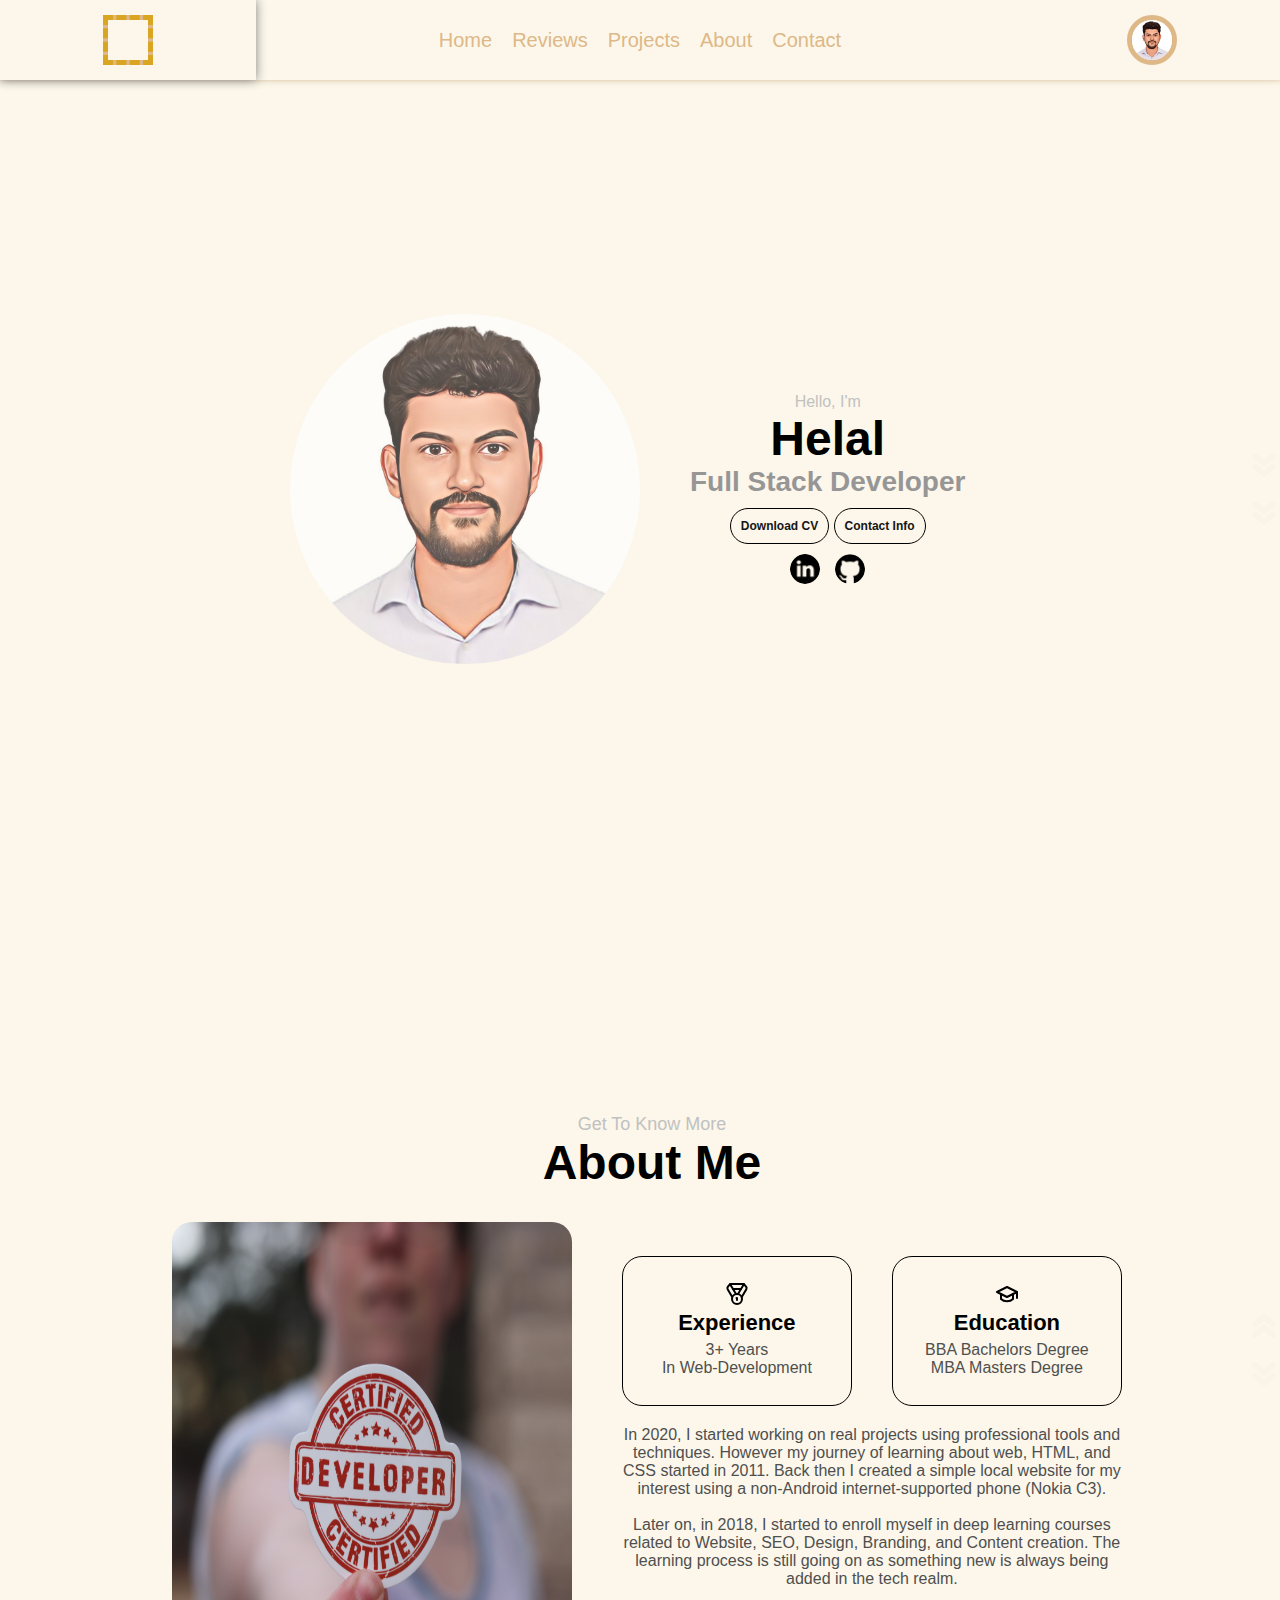
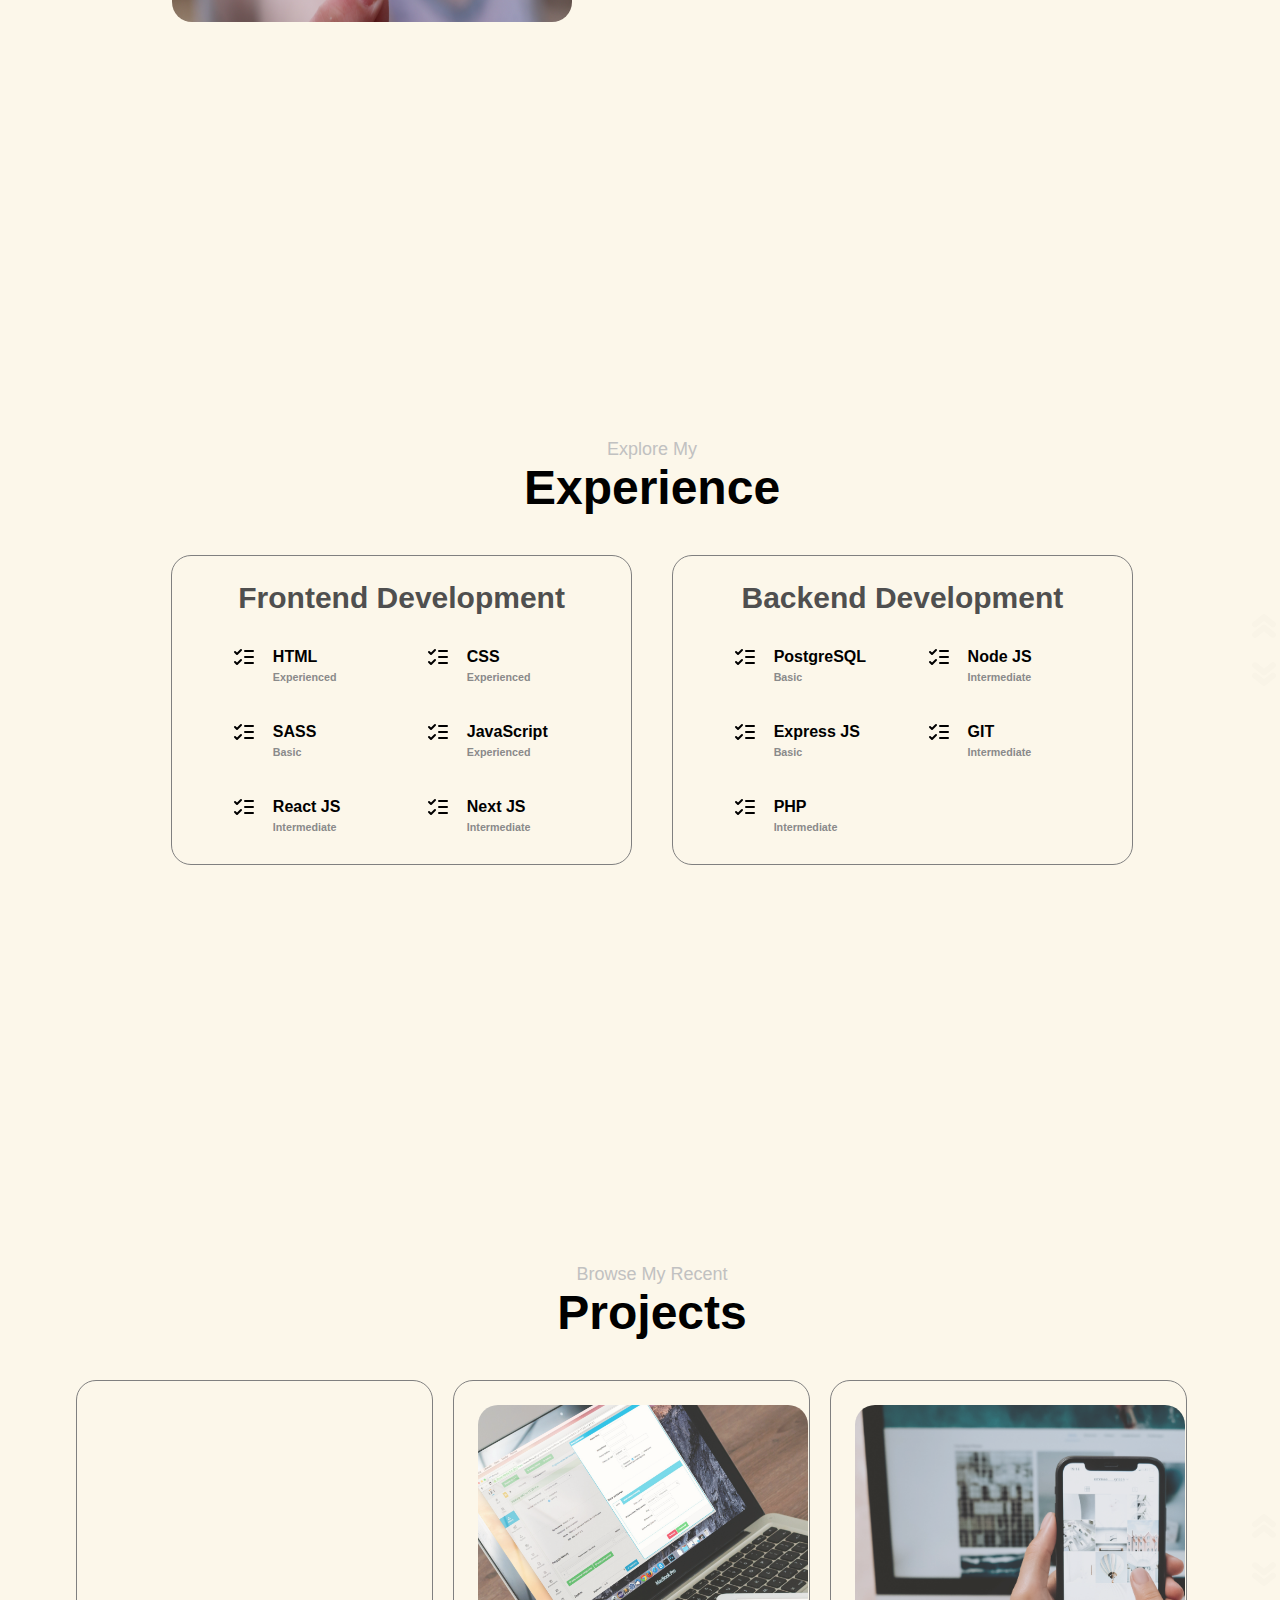
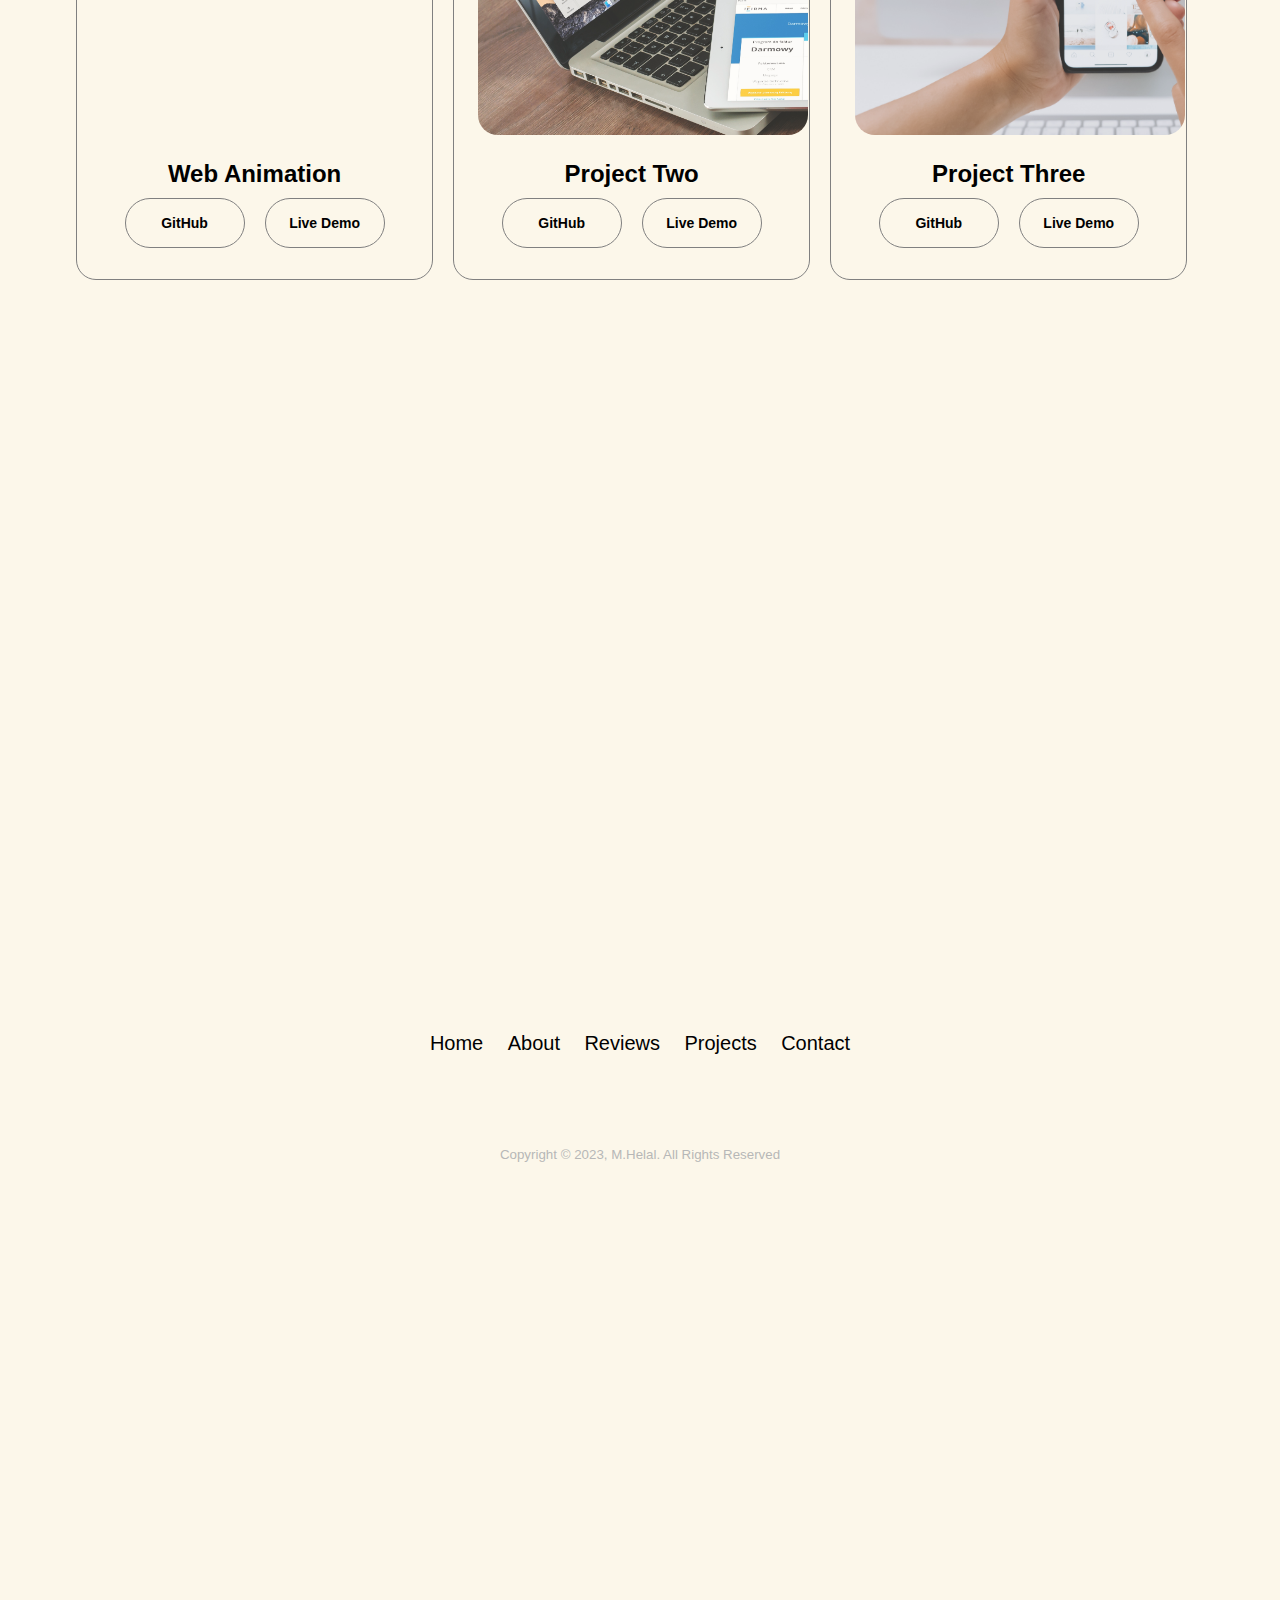
<file: index.html>
<!DOCTYPE html>
<html lang="en">
<head>
    <meta charset="UTF-8">
    <meta name="viewport" content="width=device-width, initial-scale=1.0">
    <title>Dev.M.Helal</title>

    <!-- All CSS linked here -->
    <link rel="stylesheet" href="./css/main.css">
</head>
<body>
    <!-- Header Section -->
    <header>
        <div class="container">
            <div class="logo"><a href="./index.html"><div class="box2"></div>
                <div class="box1"></div></a></div>
            <div class="navbar">
                <nav>
                    <div class="menu">
                        <ul class="navbar-nav">
                            <li class="nav-item"><a class="nav-link" href="./index.html" class="">Home</a></li>
                            <li class="nav-item"><a class="nav-link" href="./reviews.html" class="">Reviews</a></li>
                            <li class="nav-item"><a class="nav-link" href="./projects.html" class="">Projects</a></li>
                            <li class="nav-item"><a class="nav-link" href="./aboutMe.html" class="">About</a></li>
                            <li class="nav-item"><a class="nav-link" href="./contact.html" class="">Contact</a></li>
                        </ul>
                    </div>
                </nav>
            </div>
            <div class="userProfile"><img src="./media/Md Helal Uddin.jpg" alt="M.Helal Profile Picture"></div>
        </div>
    </header>

    <!-- Main contents -->
    <main>
        <div class="container1">
            <!-- Section One Starts Here -->
            <section class="section1">
                <div class="profileImage">
                    <div class="userProfileImage">
                        <img class="userImage" src="./media/Md Helal Uddin.jpg" alt="Developer">
                    </div>
                </div>
                <div class="profileDetails">
                    <div>
                        <p class="subtitle">Hello, I'm</p>
                        <h2>Helal</h2>
                        <h4>Full Stack Developer</h4><br>
                        <a href="#" onclick="window.print()" class="link">Download CV</a>
                        <a href="./contact.html" class="link">Contact Info</a><br>
                        <div>
                        <img src="./media/linkedin.png" alt="Linkedin Profile" class="socialIcon" onclick="location.href='https://www.linkedin.com/in/muhammad-helal-9b6774220/'">

                        <img src="./media/github.png" alt="github Profile" class="socialIcon" onclick="location.href='https://github.com/MHU-Helal'">
                        </div>                        
                    </div>
                </div>
                <div class="navArrow">
                    <div class="navArrowUp">
                        <img style="animation: move 1s infinite;" class="goDown" src="./media/dArrow.png" alt="Go Down" onclick="location.href='#container2'">
                    </div> 
                    <div class="navArrowDown">
                        <img style="animation: bottom 1s infinite;" class="goDownBottom" src="./media/dArrow.png" alt="Go Down" onclick="location.href='#footer'">
                    </div> 
                </div>               
            </section>
        </div>

        <!-- Section Two Starts Here -->
        <div class="container2" id="container2">            
            <section class="section2">
                <div class="containerBody">
                    <div class="c2Header">
                        <p>Get To Know More</p>   
                        <h2>About Me</h2>
                    </div>
                    <div class="c2Body">
                        <div class="c2Image"><img src="./media/pexels-realtoughcandycom-11035385.jpg" alt="Blog">
                        </div>
                        <div class="c2Details">
                            <div class="aboutMe">
                                <div class="c2Card">
                                    <div class="experience">
                                    <div class="icon1"><svg xmlns="http://www.w3.org/2000/svg" width="24" height="24" viewBox="0 0 24 24" fill="none" stroke="currentColor" stroke-width="2" stroke-linecap="round" stroke-linejoin="round" class="lucide lucide-medal"><path d="M7.21 15 2.66 7.14a2 2 0 0 1 .13-2.2L4.4 2.8A2 2 0 0 1 6 2h12a2 2 0 0 1 1.6.8l1.6 2.14a2 2 0 0 1 .14 2.2L16.79 15"/><path d="M11 12 5.12 2.2"/><path d="m13 12 5.88-9.8"/><path d="M8 7h8"/><circle cx="12" cy="17" r="5"/><path d="M12 18v-2h-.5"/></svg></div>
                                    <div class="c2Title"><h4>Experience</h4></div>
                                    <p>3+ Years</p>
                                    <p>In Web-Development </p>
                                    </div>
                                    <div class="education">
                                        <div class="icon2"><svg xmlns="http://www.w3.org/2000/svg" width="24" height="24" viewBox="0 0 24 24" fill="none" stroke="currentColor" stroke-width="2" stroke-linecap="round" stroke-linejoin="round" class="lucide lucide-graduation-cap"><path d="M22 10v6M2 10l10-5 10 5-10 5z"/><path d="M6 12v5c3 3 9 3 12 0v-5"/></svg></div>
                                        <div class="c2Title"><h4>Education</h4></div>
                                        <p>BBA Bachelors Degree</p>
                                        <p>MBA Masters Degree</p>
                                    </div>
                                </div>
                                <div class="aboutDev"><p>In 2020, I started working on real projects using professional tools and techniques. However my journey of learning about web, HTML, and CSS started in 2011. Back then I created a simple local website for my interest using a non-Android internet-supported phone (Nokia C3). <br> <br>
                                
                                Later on, in 2018, I started to enroll myself in deep learning courses related to Website, SEO, Design, Branding, and Content creation. The learning process is still going on as something new is always being added in the tech realm.</p></div>
                            </div>                        
                        </div>
                    </div>
                </div>
                <div class="navArrow">
                    <div class="navArrowUp">
                        <img style="animation: move 1s infinite;" class="goUp" src="./media/dArrow.png" alt="Go Up" onclick="location.href='#header'">
                    </div>
                    <div class="navArrowDown">
                        <img style="animation: move 1s infinite;" class="goDown" src="./media/dArrow.png" alt="Go Down" onclick="location.href='#container3'">
                    </div>
                </div>
            </section>
        </div>

        <!-- Section Three Starts Here -->
        <div class="container3" id="container3">            
            <section class="section3">
                <div class="containerBody">
                    <div class="c3Header">
                        <p>Explore My</p>   
                        <h2>Experience</h2>
                    </div>
                    <div class="c3Body">
                            <div class="c3Details">
                                <div class="c3Cards">
                                    <div class="c3Card">
                                        <div class="c3Title"><h2>Frontend Development</h2>
                                        </div>
                                        <div class="articles">
                                            <div class="article">
                                                <div class="articleImg"><svg xmlns="http://www.w3.org/2000/svg" width="24" height="24" viewBox="0 0 24 24" fill="none" stroke="currentColor" stroke-width="2" stroke-linecap="round" stroke-linejoin="round" class="lucide lucide-list-checks"><path d="m3 17 2 2 4-4"/><path d="m3 7 2 2 4-4"/><path d="M13 6h8"/><path d="M13 12h8"/><path d="M13 18h8"/></svg></div>
                                                <div class="articleContent">
                                                    <h4>HTML</h4>
                                                    <h6>Experienced</h6>
                                                </div>
                                            </div>
                                            <div class="article">
                                                <div class="articleImg"><svg xmlns="http://www.w3.org/2000/svg" width="24" height="24" viewBox="0 0 24 24" fill="none" stroke="currentColor" stroke-width="2" stroke-linecap="round" stroke-linejoin="round" class="lucide lucide-list-checks"><path d="m3 17 2 2 4-4"/><path d="m3 7 2 2 4-4"/><path d="M13 6h8"/><path d="M13 12h8"/><path d="M13 18h8"/></svg></div>
                                                <div class="articleContent">
                                                    <h4>CSS</h4>
                                                    <h6>Experienced</h6>
                                                </div>
                                            </div>
                                        </div>
                                        <div class="articles">
                                            <div class="article">
                                                <div class="articleImg"><svg xmlns="http://www.w3.org/2000/svg" width="24" height="24" viewBox="0 0 24 24" fill="none" stroke="currentColor" stroke-width="2" stroke-linecap="round" stroke-linejoin="round" class="lucide lucide-list-checks"><path d="m3 17 2 2 4-4"/><path d="m3 7 2 2 4-4"/><path d="M13 6h8"/><path d="M13 12h8"/><path d="M13 18h8"/></svg></div>
                                                <div class="articleContent">
                                                    <h4>SASS</h4>
                                                    <h6>Basic</h6>
                                                </div>
                                            </div>
                                            <div class="article">
                                                <div class="articleImg"><svg xmlns="http://www.w3.org/2000/svg" width="24" height="24" viewBox="0 0 24 24" fill="none" stroke="currentColor" stroke-width="2" stroke-linecap="round" stroke-linejoin="round" class="lucide lucide-list-checks"><path d="m3 17 2 2 4-4"/><path d="m3 7 2 2 4-4"/><path d="M13 6h8"/><path d="M13 12h8"/><path d="M13 18h8"/></svg></div>
                                                <div class="articleContent">
                                                    <h4>JavaScript</h4>
                                                    <h6>Experienced</h6>
                                                </div>
                                            </div>
                                        </div>
                                        <div class="articles">
                                            <div class="article">
                                                <div class="articleImg"><svg xmlns="http://www.w3.org/2000/svg" width="24" height="24" viewBox="0 0 24 24" fill="none" stroke="currentColor" stroke-width="2" stroke-linecap="round" stroke-linejoin="round" class="lucide lucide-list-checks"><path d="m3 17 2 2 4-4"/><path d="m3 7 2 2 4-4"/><path d="M13 6h8"/><path d="M13 12h8"/><path d="M13 18h8"/></svg></div>
                                                <div class="articleContent">
                                                    <h4>React JS</h4>
                                                    <h6>Intermediate</h6>
                                                </div>
                                            </div>
                                            <div class="article">
                                                <div class="articleImg"><svg xmlns="http://www.w3.org/2000/svg" width="24" height="24" viewBox="0 0 24 24" fill="none" stroke="currentColor" stroke-width="2" stroke-linecap="round" stroke-linejoin="round" class="lucide lucide-list-checks"><path d="m3 17 2 2 4-4"/><path d="m3 7 2 2 4-4"/><path d="M13 6h8"/><path d="M13 12h8"/><path d="M13 18h8"/></svg></div>
                                                <div class="articleContent">
                                                    <h4>Next JS</h4>
                                                    <h6>Intermediate</h6>
                                                </div>
                                            </div>
                                        </div>
                                    </div>
                                    <div class="c3Card">
                                        <div class="c3Title"><h2>Backend Development</h2>
                                        </div>
                                        <div class="articles">
                                            <div class="article">
                                                <div class="articleImg"><svg xmlns="http://www.w3.org/2000/svg" width="24" height="24" viewBox="0 0 24 24" fill="none" stroke="currentColor" stroke-width="2" stroke-linecap="round" stroke-linejoin="round" class="lucide lucide-list-checks"><path d="m3 17 2 2 4-4"/><path d="m3 7 2 2 4-4"/><path d="M13 6h8"/><path d="M13 12h8"/><path d="M13 18h8"/></svg></div>
                                                <div class="articleContent">
                                                    <h4>PostgreSQL</h4>
                                                    <h6>Basic</h6>
                                                </div>
                                            </div>
                                            <div class="article">
                                                <div class="articleImg"><svg xmlns="http://www.w3.org/2000/svg" width="24" height="24" viewBox="0 0 24 24" fill="none" stroke="currentColor" stroke-width="2" stroke-linecap="round" stroke-linejoin="round" class="lucide lucide-list-checks"><path d="m3 17 2 2 4-4"/><path d="m3 7 2 2 4-4"/><path d="M13 6h8"/><path d="M13 12h8"/><path d="M13 18h8"/></svg></div>
                                                <div class="articleContent">
                                                    <h4>Node JS</h4>
                                                    <h6>Intermediate</h6>
                                                </div>
                                            </div>
                                        </div>
                                        <div class="articles">
                                            <div class="article">
                                                <div class="articleImg"><svg xmlns="http://www.w3.org/2000/svg" width="24" height="24" viewBox="0 0 24 24" fill="none" stroke="currentColor" stroke-width="2" stroke-linecap="round" stroke-linejoin="round" class="lucide lucide-list-checks"><path d="m3 17 2 2 4-4"/><path d="m3 7 2 2 4-4"/><path d="M13 6h8"/><path d="M13 12h8"/><path d="M13 18h8"/></svg></div>
                                                <div class="articleContent">
                                                    <h4>Express JS</h4>
                                                    <h6>Basic</h6>
                                                </div>
                                            </div>
                                            <div class="article">
                                                <div class="articleImg"><svg xmlns="http://www.w3.org/2000/svg" width="24" height="24" viewBox="0 0 24 24" fill="none" stroke="currentColor" stroke-width="2" stroke-linecap="round" stroke-linejoin="round" class="lucide lucide-list-checks"><path d="m3 17 2 2 4-4"/><path d="m3 7 2 2 4-4"/><path d="M13 6h8"/><path d="M13 12h8"/><path d="M13 18h8"/></svg></div>
                                                <div class="articleContent">
                                                    <h4>GIT</h4>
                                                    <h6>Intermediate</h6>
                                                </div>
                                            </div>
                                        </div>
                                        <div class="articles">
                                            <div class="article">
                                                <div class="articleImg"><svg xmlns="http://www.w3.org/2000/svg" width="24" height="24" viewBox="0 0 24 24" fill="none" stroke="currentColor" stroke-width="2" stroke-linecap="round" stroke-linejoin="round" class="lucide lucide-list-checks"><path d="m3 17 2 2 4-4"/><path d="m3 7 2 2 4-4"/><path d="M13 6h8"/><path d="M13 12h8"/><path d="M13 18h8"/></svg></div>
                                                <div class="articleContent">
                                                    <h4>PHP</h4>
                                                    <h6>Intermediate</h6>
                                                </div>
                                            </div>
                                            <div class="article">
                                                <!-- <div class="articleImg"><svg xmlns="http://www.w3.org/2000/svg" width="24" height="24" viewBox="0 0 24 24" fill="none" stroke="currentColor" stroke-width="2" stroke-linecap="round" stroke-linejoin="round" class="lucide lucide-list-checks"><path d="m3 17 2 2 4-4"/><path d="m3 7 2 2 4-4"/><path d="M13 6h8"/><path d="M13 12h8"/><path d="M13 18h8"/></svg></div> -->
                                                <!-- <div class="articleContent"> -->
                                                    <!-- <h4>GIT</h4> -->
                                                    <!-- <h6>Intermediate</h6> -->
                                                </div>
                                            </div>
                                        </div>
                                    </div>
                                </div>                       
                    </div>
                </div>
                <div class="navArrow">
                    <div class="navArrowUp">
                        <img style="animation: move 1s infinite;" class="goUp" src="./media/dArrow.png" alt="Go Up" onclick="location.href='#container2'">
                    </div>
                    <div class="navArrowDown">
                        <img style="animation: move 1s infinite;" class="goDown" src="./media/dArrow.png" alt="Go Down" onclick="location.href='#container4'">
                    </div>
                </div>
            </section>
        </div>

        <!-- Section Four Starts Here -->
        <div class="container4" id="container4">            
            <section class="section4">
                <div class="containerBody">
                    <div class="c4Header">
                        <p>Browse My Recent</p>   
                        <h2>Projects</h2>
                    </div>
                    <div class="c4Body">
                            <div class="c4Details">
                                <div class="c4Cards">
                                    <div class="c4Card">
                                        <div class="c4CardImg">
                                            <iframe src="https://mhu-helal.github.io/Animation/" frameborder="" style="overflow: hidden;"></iframe>
                                            <!-- <img src="./media/pexels-format-1029757.jpg" alt="Project Image"> -->
                                        </div>
                                        <h2>Web Animation</h2>
                                        <div class="links">
                                            <a href="https://github.com/MHU-Helal/Animation">GitHub</a>
                                            <a href="https://mhu-helal.github.io/Animation/">Live Demo</a>
                                        </div>
                                    </div>
                                    <div class="c4Card">
                                        <div class="c4CardImg">
                                            <img src="./media/pexels-pixabay-38519.jpg" alt="Project Image">
                                        </div>
                                        <h2>Project Two</h2>
                                        <div class="links">
                                            <a href="#">GitHub</a>
                                            <a href="#">Live Demo</a>
                                        </div>
                                    </div>
                                    <div class="c4Card">
                                        <div class="c4CardImg">
                                            <img src="./media/pexels-cottonbro-studio-5082579.jpg" alt="Project Image">
                                        </div>
                                        <h2>Project Three</h2>
                                        <div class="links">
                                            <a href="#">GitHub</a>
                                            <a href="#">Live Demo</a>
                                        </div>
                                    </div>
                                </div>
                            </div>                       
                    </div>
                </div>
                <div class="navArrow">
                    <div class="navArrowUp">
                        <img style="animation: move 1s infinite;" class="goUp" src="./media/dArrow.png" alt="Go Up" onclick="location.href='#container3'">
                    </div>
                    <div class="navArrowDown">
                        <img style="animation: move 1s infinite;" class="goDown" src="./media/dArrow.png" alt="Go Down" onclick="location.href='#footer'">
                    </div>
                </div>
            </section>
        </div>

        <!-- Section Five Starts Here -->
        <!-- <div class="container5" id="container5">            
            <section class="section5">
                <div class="containerBody">
                    <div class="c5header">
                        <h4>Get In Touch</h4>
                        <h2>Contact Me</h2>
                    </div>
                        <div class="linkBox">
                            <div class="contactMe">
                                <div class="linkImg"><svg class="linkBoxImage" xmlns="http://www.w3.org/2000/svg" viewBox="0 0 24 24" fill="none" stroke="currentColor" stroke-width="2" stroke-linecap="round" stroke-linejoin="round" class="lucide lucide-send"><path d="m22 2-7 20-4-9-9-4Z"/><path d="M22 2 11 13"/></svg></div>
                                <a href="mailto:example@yahoo.com">example@yahoo.com</a>
                            </div>
                            <div class="contactMe">
                                <div class="linkImg"><svg class="linkBoxImage" xmlns="http://www.w3.org/2000/svg" viewBox="0 0 24 24" fill="none" stroke="currentColor" stroke-width="2" stroke-linecap="round" stroke-linejoin="round" class="lucide lucide-linkedin"><path d="M16 8a6 6 0 0 1 6 6v7h-4v-7a2 2 0 0 0-2-2 2 2 0 0 0-2 2v7h-4v-7a6 6 0 0 1 6-6z"/><rect width="4" height="12" x="2" y="9"/><circle cx="4" cy="4" r="2"/></svg></div>
                                <a href="https://linkedin.com">Linkedin</a>
                            </div>
                        </div>
                </div>
                <div class="navArrow">
                    <div class="navArrowUp">
                        <img style="animation: move 1s infinite;" class="goUp" src="./media/dArrow.png" alt="Go Up" onclick="location.href='#container4'">
                    </div> 
                    <div class="navArrowDown">
                        <svg class="home" onclick="location.href='#header'" xmlns="http://www.w3.org/2000/svg" viewBox="0 0 24 24" fill="none" stroke="currentColor" stroke-width="2" stroke-linecap="round" stroke-linejoin="round" class="lucide lucide-home"><path d="m3 9 9-7 9 7v11a2 2 0 0 1-2 2H5a2 2 0 0 1-2-2z"/><polyline points="9 22 9 12 15 12 15 22"/></svg> 
                    </div>
                </div>                
            </section>
        </div> -->
    </main>

    <!-- Footer Section -->
        <footer id="footer">
            <div class="footerMenuList">
                <a href="./index.html">Home</a>
                <a href="./aboutMe.html">About</a>
                <a href="./reviews.html">Reviews</a>
                <a href="./projects.html">Projects</a>
                <a href="./contact.html">Contact</a>
            </div>                
            <p class="copyright"><small>Copyright &copy 2023, M.Helal. All Rights Reserved</small></p>
        </footer>

    <script src="./js/bootstrap.min.js"></script>
</body>
</html>
</file>
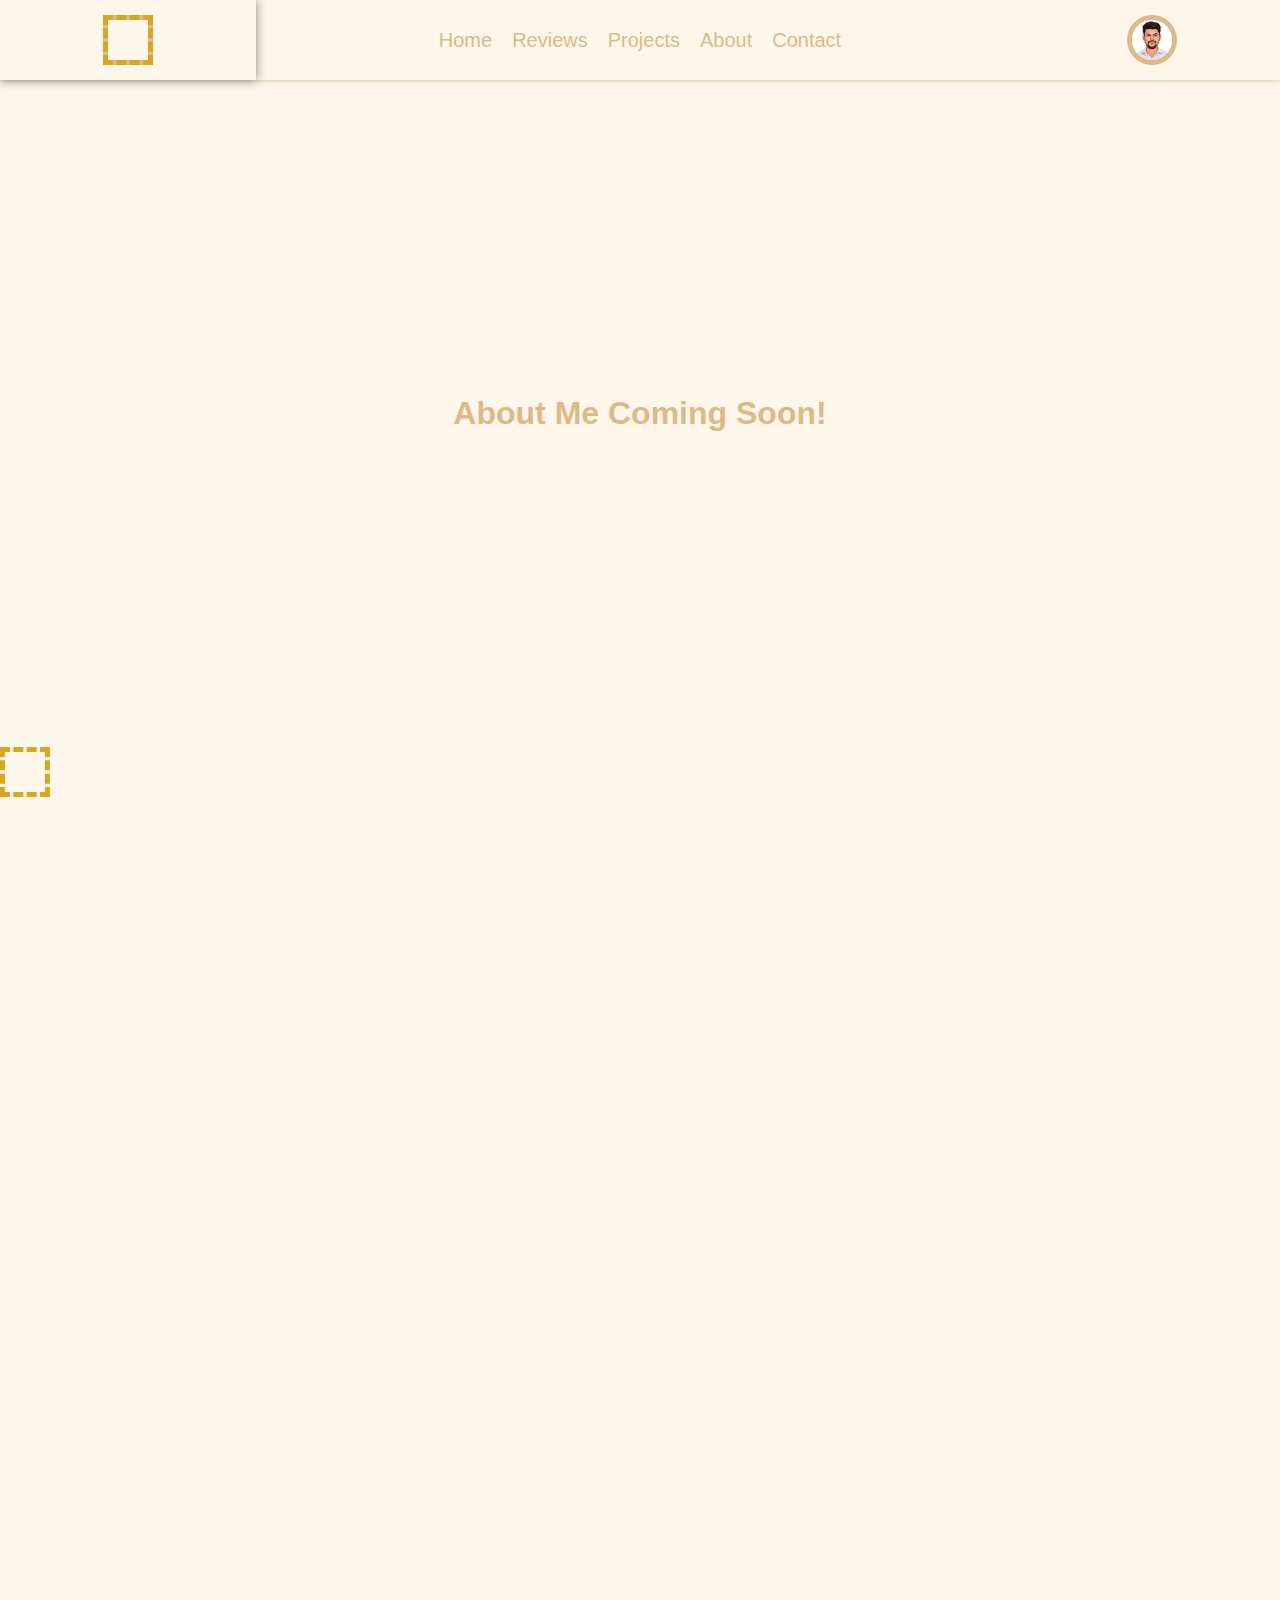
<file: aboutMe.html>
<!DOCTYPE html>
<html lang="en">
<head>
    <meta charset="UTF-8">
    <meta name="viewport" content="width=device-width, initial-scale=1.0">
    <title>About M.Helal</title>

    <!-- All CSS linked here -->
    <link rel="stylesheet" href="./css/main.css">
</head>
<body>
    <!-- Header Section -->
    <header>
        <div class="container">
            <div class="logo"><a href="./index.html"><div class="box2"></div>
                <div class="box1"></div></a></div>
            <div class="navbar">
                <nav>
                    <div class="menu">
                        <ul class="navbar-nav">
                            <li class="nav-item"><a class="nav-link" href="./index.html" class="">Home</a></li>
                            <li class="nav-item"><a class="nav-link" href="./reviews.html" class="">Reviews</a></li>
                            <li class="nav-item"><a class="nav-link" href="./projects.html" class="">Projects</a></li>
                            <li class="nav-item"><a class="nav-link" href="./aboutMe.html" class="">About</a></li>
                            <li class="nav-item"><a class="nav-link" href="./contact.html" class="">Contact</a></li>
                        </ul>
                    </div>
                </nav>
            </div>
            <div class="userProfile"><img src="./media/Md Helal Uddin.jpg" alt="M.Helal Profile Picture"></div>
        </div>
    </header>

    <!-- Main Content Section -->
    <main>
        <h1 class="center">About Me Coming Soon!</h1>
        <div class="box2">
            
        </div>
    </main>

    <!-- Footer Section -->
    <footer></footer>

    <script src="./js/bootstrap.min.js"></script>
</body>
</html>
</file>
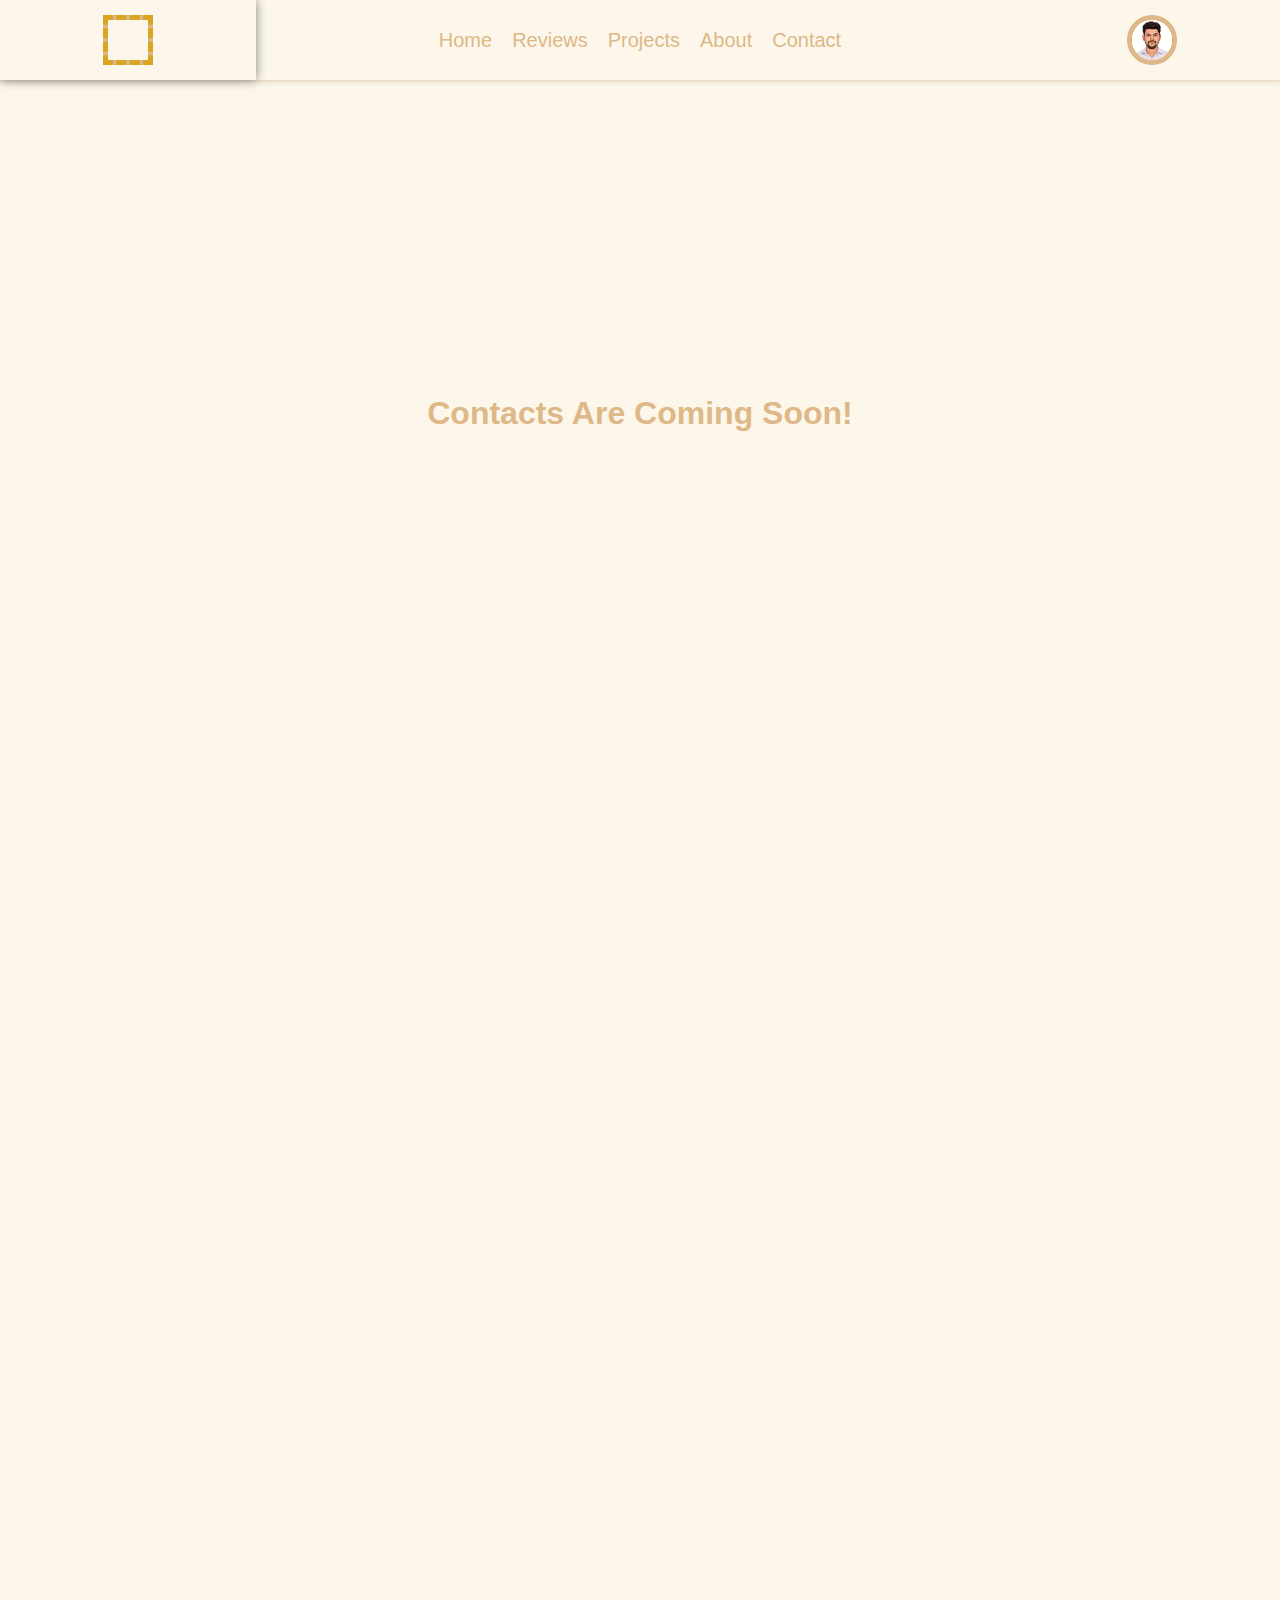
<file: contact.html>
<!DOCTYPE html>
<html lang="en">
<head>
    <meta charset="UTF-8">
    <meta name="viewport" content="width=device-width, initial-scale=1.0">
    <title>Contact with M.Helal</title>

    <!-- All CSS linked here -->
    <link rel="stylesheet" href="./css/main.css">
</head>
<body>
    <!-- Header Section -->
    <header>
        <div class="container">
            <div class="logo"><a href="./index.html"><div class="box2"></div>
                <div class="box1"></div></a></div>
            <div class="navbar">
                <nav>
                    <div class="menu">
                        <ul class="navbar-nav">
                            <li class="nav-item"><a class="nav-link" href="./index.html" class="">Home</a></li>
                            <li class="nav-item"><a class="nav-link" href="./reviews.html" class="">Reviews</a></li>
                            <li class="nav-item"><a class="nav-link" href="./projects.html" class="">Projects</a></li>
                            <li class="nav-item"><a class="nav-link" href="./aboutMe.html" class="">About</a></li>
                            <li class="nav-item"><a class="nav-link" href="./contact.html" class="">Contact</a></li>
                        </ul>
                    </div>
                </nav>
            </div>
            <div class="userProfile"><img src="./media/Md Helal Uddin.jpg" alt="M.Helal Profile Picture"></div>
        </div>
    </header>

    <!-- Main Content Section -->
    <main>
        <h1 class="center">Contacts Are Coming Soon!</h1>
    </main>

    <!-- Footer Section -->
    <footer></footer>

    <script src="./js/bootstrap.min.js"></script>
</body>
</html>
</file>
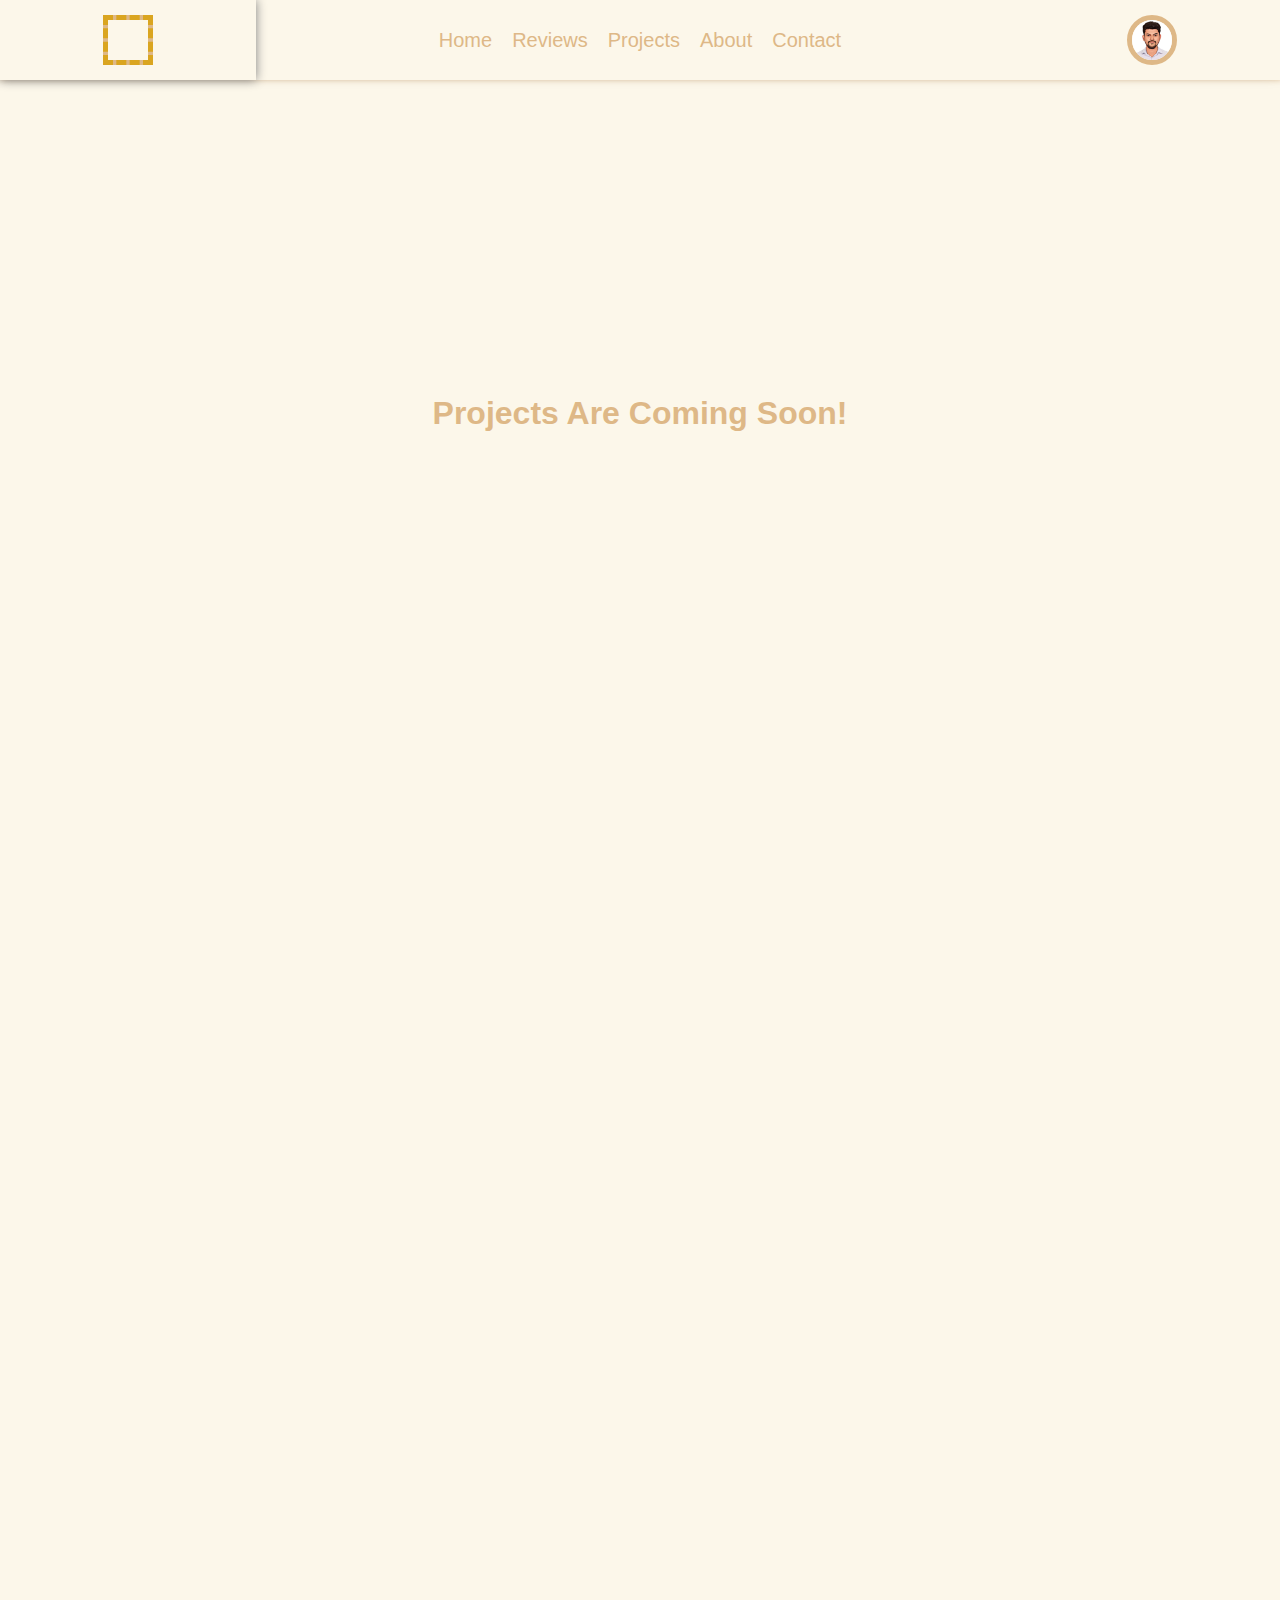
<file: projects.html>
<!DOCTYPE html>
<html lang="en">
<head>
    <meta charset="UTF-8">
    <meta name="viewport" content="width=device-width, initial-scale=1.0">
    <title>Projects done by M.Helal</title>

    <!-- All CSS linked here -->
    <link rel="stylesheet" href="./css/main.css">
</head>
<body>
    <!-- Header Section -->
    <header>
        <div class="container">
            <div class="logo"><a href="./index.html"><div class="box2"></div>
                <div class="box1"></div></a></div>
            <div class="navbar">
                <nav>
                    <div class="menu">
                        <ul class="navbar-nav">
                            <li class="nav-item"><a class="nav-link" href="./index.html" class="">Home</a></li>
                            <li class="nav-item"><a class="nav-link" href="./reviews.html" class="">Reviews</a></li>
                            <li class="nav-item"><a class="nav-link" href="./projects.html" class="">Projects</a></li>
                            <li class="nav-item"><a class="nav-link" href="./aboutMe.html" class="">About</a></li>
                            <li class="nav-item"><a class="nav-link" href="./contact.html" class="">Contact</a></li>
                        </ul>
                    </div>
                </nav>
            </div>
            <div class="userProfile"><img src="./media/Md Helal Uddin.jpg" alt="M.Helal Profile Picture"></div>
        </div>
    </header>

    <!-- Main Content Section -->
    <main>
        <h1 class="center">Projects Are Coming Soon!</h1>
    </main>

    <!-- Footer Section -->
    <footer></footer>

    <script src="./js/bootstrap.min.js"></script>
</body>
</html>
</file>
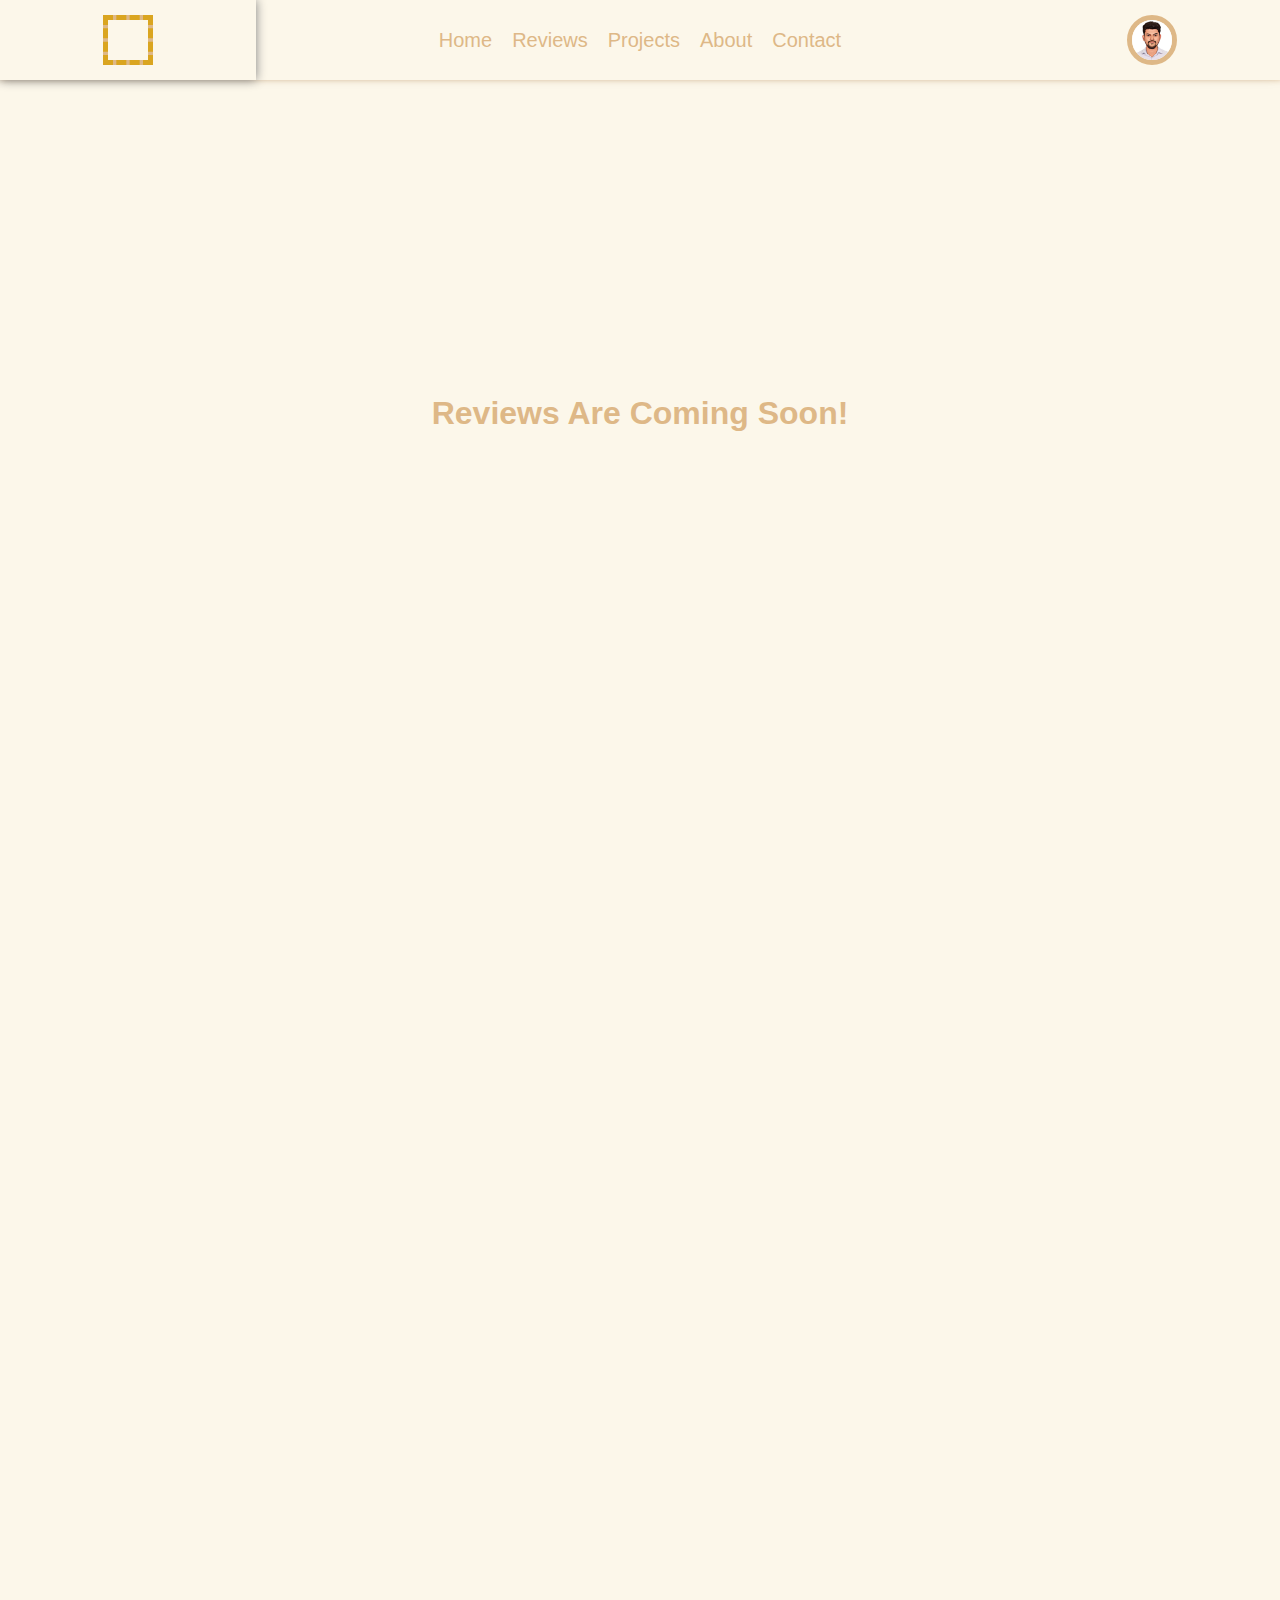
<file: reviews.html>
<!DOCTYPE html>
<html lang="en">
<head>
    <meta charset="UTF-8">
    <meta name="viewport" content="width=device-width, initial-scale=1.0">
    <title>Clients feedback</title>

    <!-- All CSS linked here -->
    <link rel="stylesheet" href="./css/main.css">
</head>
<body>
    <!-- Header Section -->
    <header>
        <div class="container">
            <div class="logo"><a href="./index.html"><div class="box2"></div>
                <div class="box1"></div></a></div>
            <div class="navbar">
                <nav>
                    <div class="menu">
                        <ul class="navbar-nav">
                            <li class="nav-item"><a class="nav-link" href="./index.html" class="">Home</a></li>
                            <li class="nav-item"><a class="nav-link" href="./reviews.html" class="">Reviews</a></li>
                            <li class="nav-item"><a class="nav-link" href="./projects.html" class="">Projects</a></li>
                            <li class="nav-item"><a class="nav-link" href="./aboutMe.html" class="">About</a></li>
                            <li class="nav-item"><a class="nav-link" href="./contact.html" class="">Contact</a></li>
                        </ul>
                    </div>
                </nav>
            </div>
            <div class="userProfile"><img src="./media/Md Helal Uddin.jpg" alt="M.Helal Profile Picture"></div>
        </div>
    </header>

    <!-- Main Content Section -->
    <main>
        <h1 class="center">Reviews Are Coming Soon!</h1>
    </main>

    <!-- Footer Section -->
    <footer></footer>

    <script src="./js/bootstrap.min.js"></script>
</body>
</html>
</file>
<file: css/main.css>
@import url("https://cdn.jsdelivr.net/npm/bootstrap-icons@1.11.2/font/bootstrap-icons.min.css");
@import url(./style.css);
/* @import url(./bootstrap.min.css); */
@import url(./animate.css);
</file>
